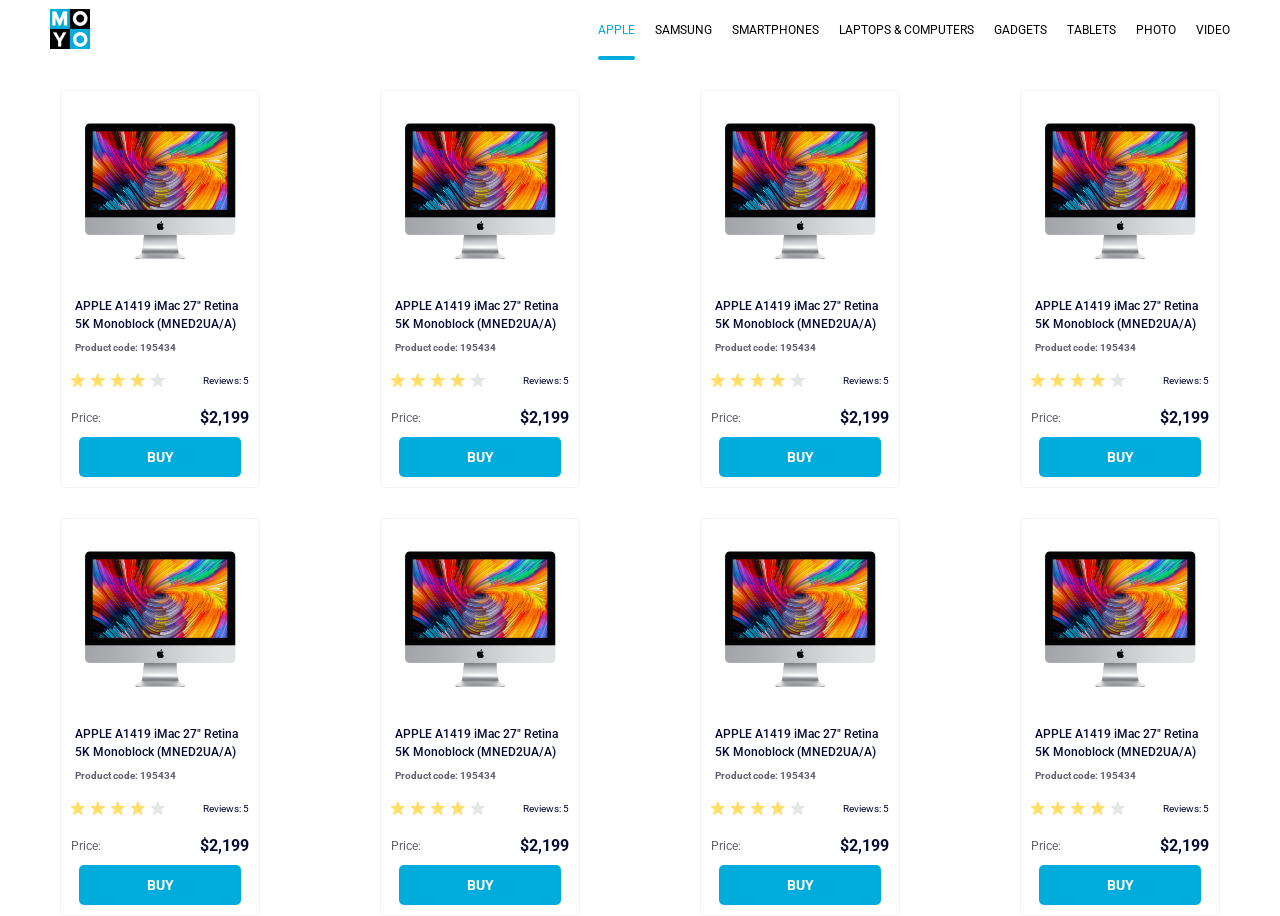
<file: index.html>
<!doctype html><html lang="en"><head><meta charset="utf-8"><meta name="viewport" content="width=device-width, initial-scale=1.0"><title>Catalog</title><link rel="preconnect" href="https://fonts.gstatic.com"><link href="https://fonts.googleapis.com/css2?family=Roboto:wght@400;500;700&display=swap" rel="stylesheet"><link rel="stylesheet" href="index.378f7b8e.css"></head><body> <header class="header"> <div class="header__logo"> <a href="#" class="header__logo-link"> <img src="logo.eddae0ff.png" alt="Moyo" class="header__logo-image"> </a> </div> <nav class="header__menu"> <ul class="header__menu-list"> <li class="header__menu-item"> <a href="#" class="header__menu-link is-active"> Apple </a> </li> <li class="header__menu-item"> <a href="#" class="header__menu-link"> Samsung </a> </li> <li class="header__menu-item"> <a href="#" class="header__menu-link"> Smartphones </a> </li> <li class="header__menu-item"> <a href="#" class="header__menu-link" data-qa="nav-hover"> Laptops & Computers </a> </li> <li class="header__menu-item"> <a href="#" class="header__menu-link"> Gadgets </a> </li> <li class="header__menu-item"> <a href="#" class="header__menu-link"> Tablets </a> </li> <li class="header__menu-item"> <a href="#" class="header__menu-link"> Photo </a> </li> <li class="header__menu-item"> <a href="#" class="header__menu-link"> Video </a> </li> </ul> </nav> </header> <div class="catalog"> <div class="card"> <div class="card__picture"> <img src="imac.202c52ff.jpeg" alt="Apple A1419" class="card__img"> </div> <div class="card__description"> <h1 class="card__caption"> APPLE A1419 iMac 27" Retina 5K Monoblock (MNED2UA/A) </h1> <h2 class="card__code">Product code: 195434</h2> </div> <div class="card__rating"> <div class="stars"> <span class="star"></span> <span class="star"></span> <span class="star"></span> <span class="star"></span> <span class="star"></span> </div> <div class="card__reviews">Reviews: 5</div> </div> <div class="card__price"> <div class="card__price-caption">Price:</div> <div class="card__price-value">$2,199</div> </div> <div class="card__button"> <a href="#" type="button" class="card__buy" data-qa="hover"> BUY </a> </div> </div> <div data-qa="card" class="card"> <div class="card__picture"> <img src="imac.202c52ff.jpeg" alt="Apple A1419" class="card__img"> </div> <div class="card__description"> <h1 class="card__caption"> APPLE A1419 iMac 27" Retina 5K Monoblock (MNED2UA/A) </h1> <h2 class="card__code">Product code: 195434</h2> </div> <div class="card__rating"> <div class="stars"> <span class="star"></span> <span class="star"></span> <span class="star"></span> <span class="star"></span> <span class="star"></span> </div> <div class="card__reviews">Reviews: 5</div> </div> <div class="card__price"> <div class="card__price-caption">Price:</div> <div class="card__price-value">$2,199</div> </div> <div class="card__button"> <a href="#" type="button" class="card__buy" data-qa="hover"> BUY </a> </div> </div> <div class="card"> <div class="card__picture"> <img src="imac.202c52ff.jpeg" alt="Apple A1419" class="card__img"> </div> <div class="card__description"> <h1 class="card__caption"> APPLE A1419 iMac 27" Retina 5K Monoblock (MNED2UA/A) </h1> <h2 class="card__code">Product code: 195434</h2> </div> <div class="card__rating"> <div class="stars"> <span class="star"></span> <span class="star"></span> <span class="star"></span> <span class="star"></span> <span class="star"></span> </div> <div class="card__reviews">Reviews: 5</div> </div> <div class="card__price"> <div class="card__price-caption">Price:</div> <div class="card__price-value">$2,199</div> </div> <div class="card__button"> <a href="#" type="button" class="card__buy" data-qa="hover"> BUY </a> </div> </div> <div data-qa="card" class="card"> <div class="card__picture"> <img src="imac.202c52ff.jpeg" alt="Apple A1419" class="card__img"> </div> <div class="card__description"> <h1 class="card__caption"> APPLE A1419 iMac 27" Retina 5K Monoblock (MNED2UA/A) </h1> <h2 class="card__code">Product code: 195434</h2> </div> <div class="card__rating"> <div class="stars"> <span class="star"></span> <span class="star"></span> <span class="star"></span> <span class="star"></span> <span class="star"></span> </div> <div class="card__reviews">Reviews: 5</div> </div> <div class="card__price"> <div class="card__price-caption">Price:</div> <div class="card__price-value">$2,199</div> </div> <div class="card__button"> <a href="#" type="button" class="card__buy" data-qa="hover"> BUY </a> </div> </div> <div data-qa="card" class="card"> <div class="card__picture"> <img src="imac.202c52ff.jpeg" alt="Apple A1419" class="card__img"> </div> <div class="card__description"> <h1 class="card__caption"> APPLE A1419 iMac 27" Retina 5K Monoblock (MNED2UA/A) </h1> <h2 class="card__code">Product code: 195434</h2> </div> <div class="card__rating"> <div class="stars"> <span class="star"></span> <span class="star"></span> <span class="star"></span> <span class="star"></span> <span class="star"></span> </div> <div class="card__reviews">Reviews: 5</div> </div> <div class="card__price"> <div class="card__price-caption">Price:</div> <div class="card__price-value">$2,199</div> </div> <div class="card__button"> <a href="#" type="button" class="card__buy" data-qa="hover"> BUY </a> </div> </div> <div data-qa="card" class="card"> <div class="card__picture"> <img src="imac.202c52ff.jpeg" alt="Apple A1419" class="card__img"> </div> <div class="card__description"> <h1 class="card__caption"> APPLE A1419 iMac 27" Retina 5K Monoblock (MNED2UA/A) </h1> <h2 class="card__code">Product code: 195434</h2> </div> <div class="card__rating"> <div class="stars"> <span class="star"></span> <span class="star"></span> <span class="star"></span> <span class="star"></span> <span class="star"></span> </div> <div class="card__reviews">Reviews: 5</div> </div> <div class="card__price"> <div class="card__price-caption">Price:</div> <div class="card__price-value">$2,199</div> </div> <div class="card__button"> <a href="#" type="button" class="card__buy" data-qa="hover"> BUY </a> </div> </div> <div class="card"> <div class="card__picture"> <img src="imac.202c52ff.jpeg" alt="Apple A1419" class="card__img"> </div> <div class="card__description"> <h1 class="card__caption"> APPLE A1419 iMac 27" Retina 5K Monoblock (MNED2UA/A) </h1> <h2 class="card__code">Product code: 195434</h2> </div> <div class="card__rating"> <div class="stars"> <span class="star"></span> <span class="star"></span> <span class="star"></span> <span class="star"></span> <span class="star"></span> </div> <div class="card__reviews">Reviews: 5</div> </div> <div class="card__price"> <div class="card__price-caption">Price:</div> <div class="card__price-value">$2,199</div> </div> <div class="card__button"> <a href="#" type="button" class="card__buy" data-qa="hover"> BUY </a> </div> </div> <div class="card"> <div class="card__picture"> <img src="imac.202c52ff.jpeg" alt="Apple A1419" class="card__img"> </div> <div class="card__description"> <h1 class="card__caption"> APPLE A1419 iMac 27" Retina 5K Monoblock (MNED2UA/A) </h1> <h2 class="card__code">Product code: 195434</h2> </div> <div class="card__rating"> <div class="stars"> <span class="star"></span> <span class="star"></span> <span class="star"></span> <span class="star"></span> <span class="star"></span> </div> <div class="card__reviews">Reviews: 5</div> </div> <div class="card__price"> <div class="card__price-caption">Price:</div> <div class="card__price-value">$2,199</div> </div> <div class="card__button"> <a href="#" type="button" class="card__buy" data-qa="hover"> BUY </a> </div> </div> </div> </body></html>
</file>
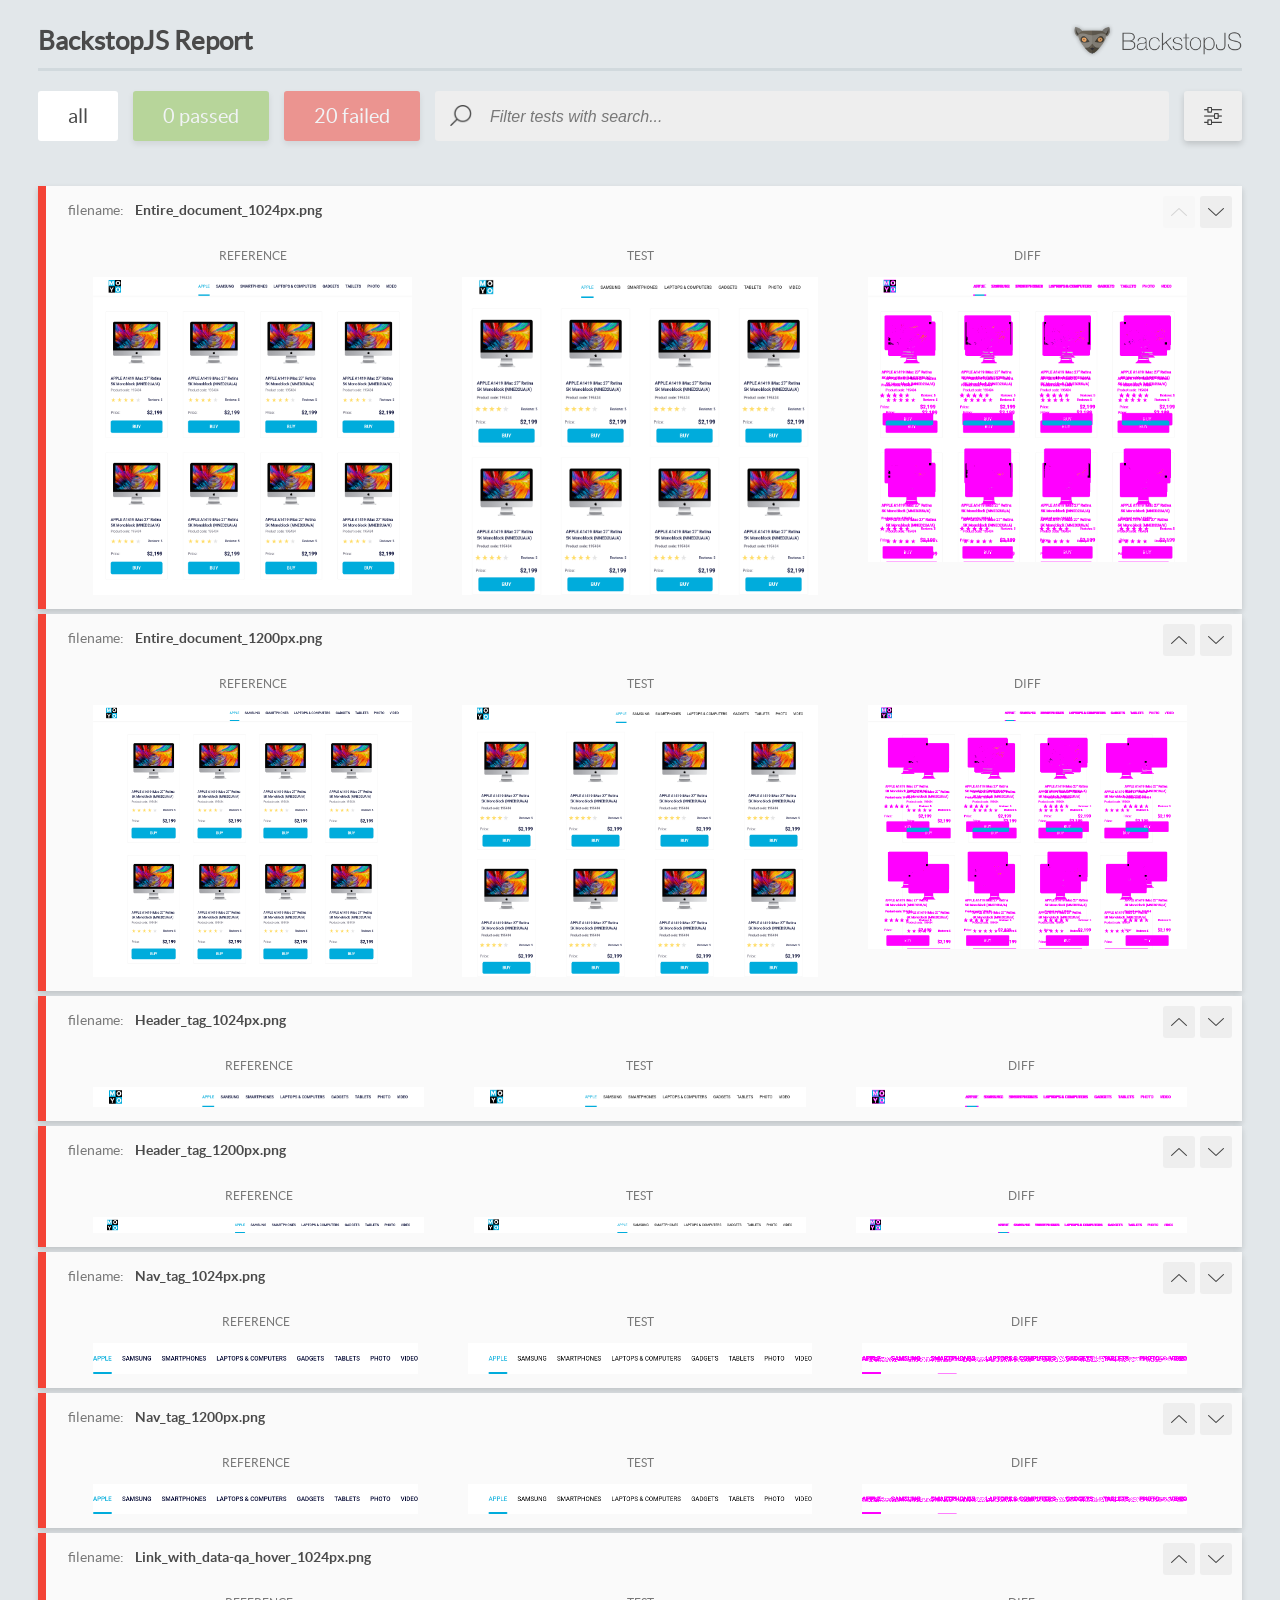
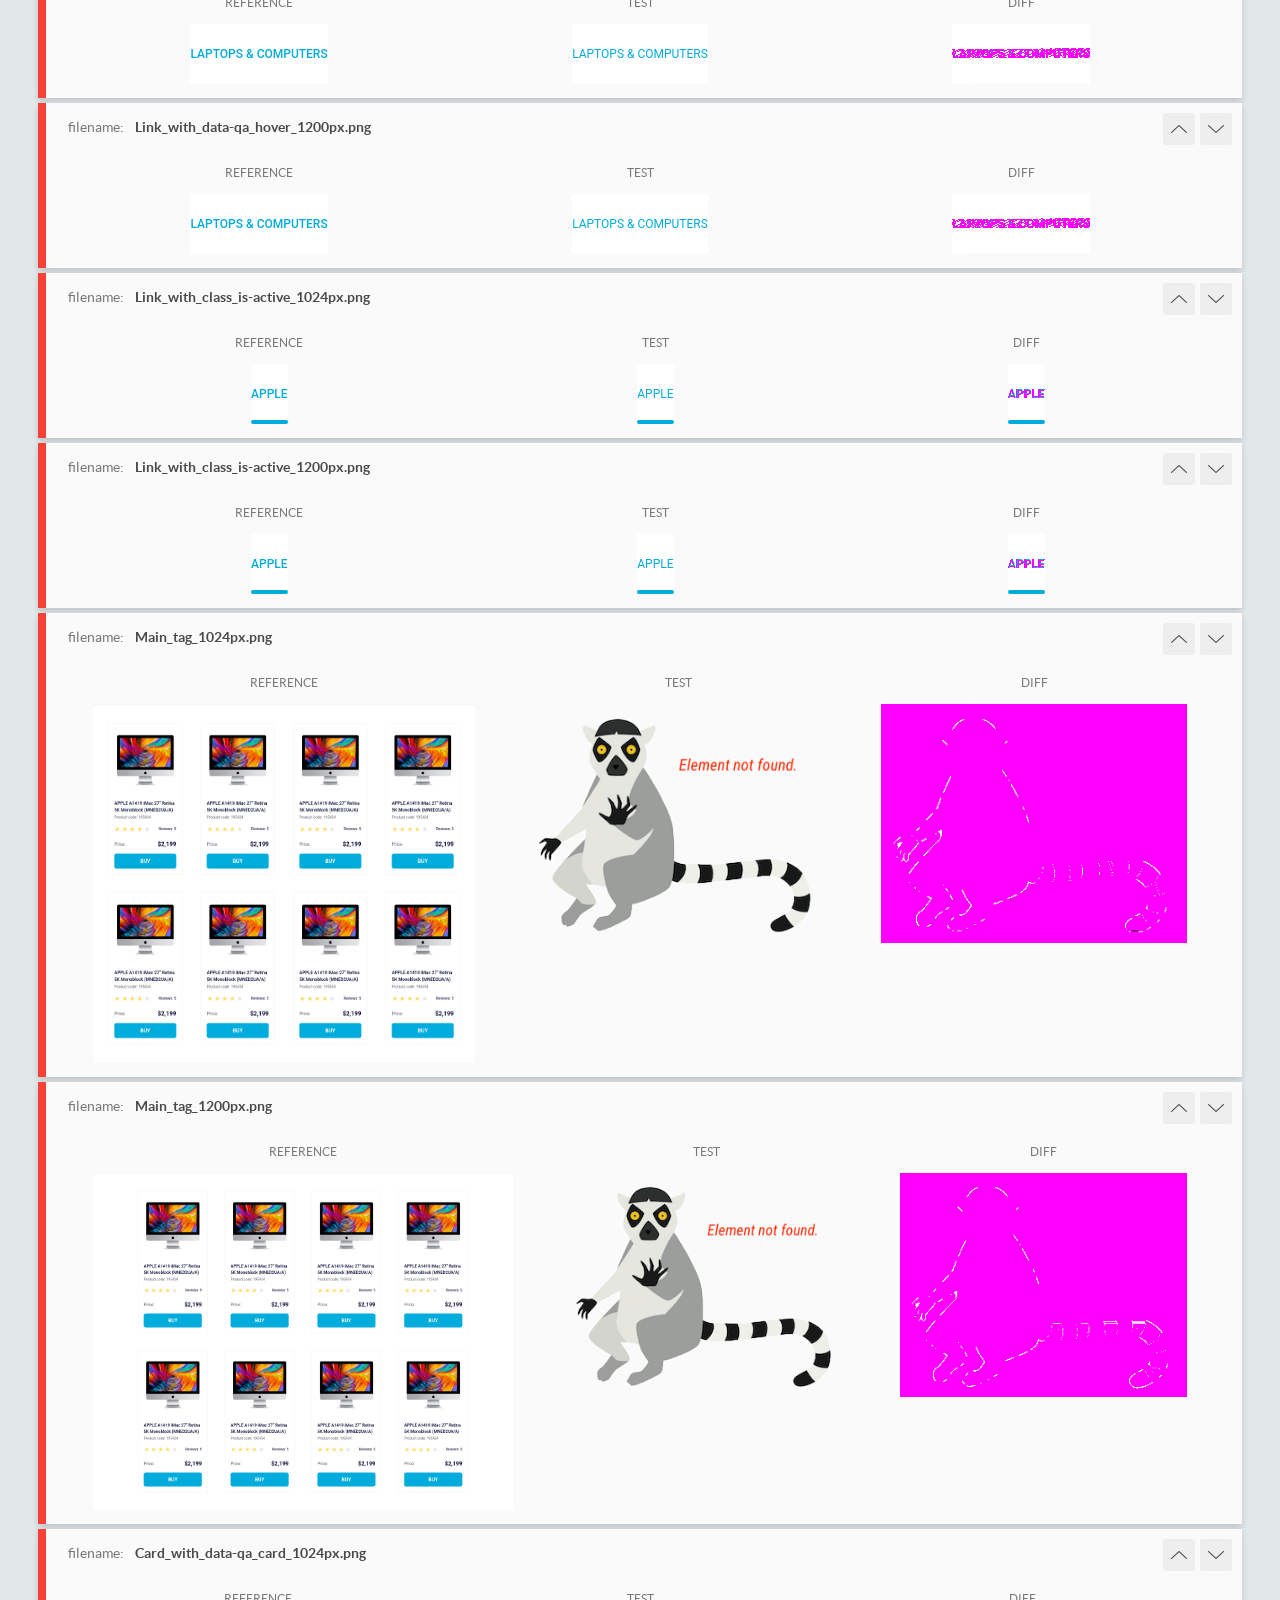
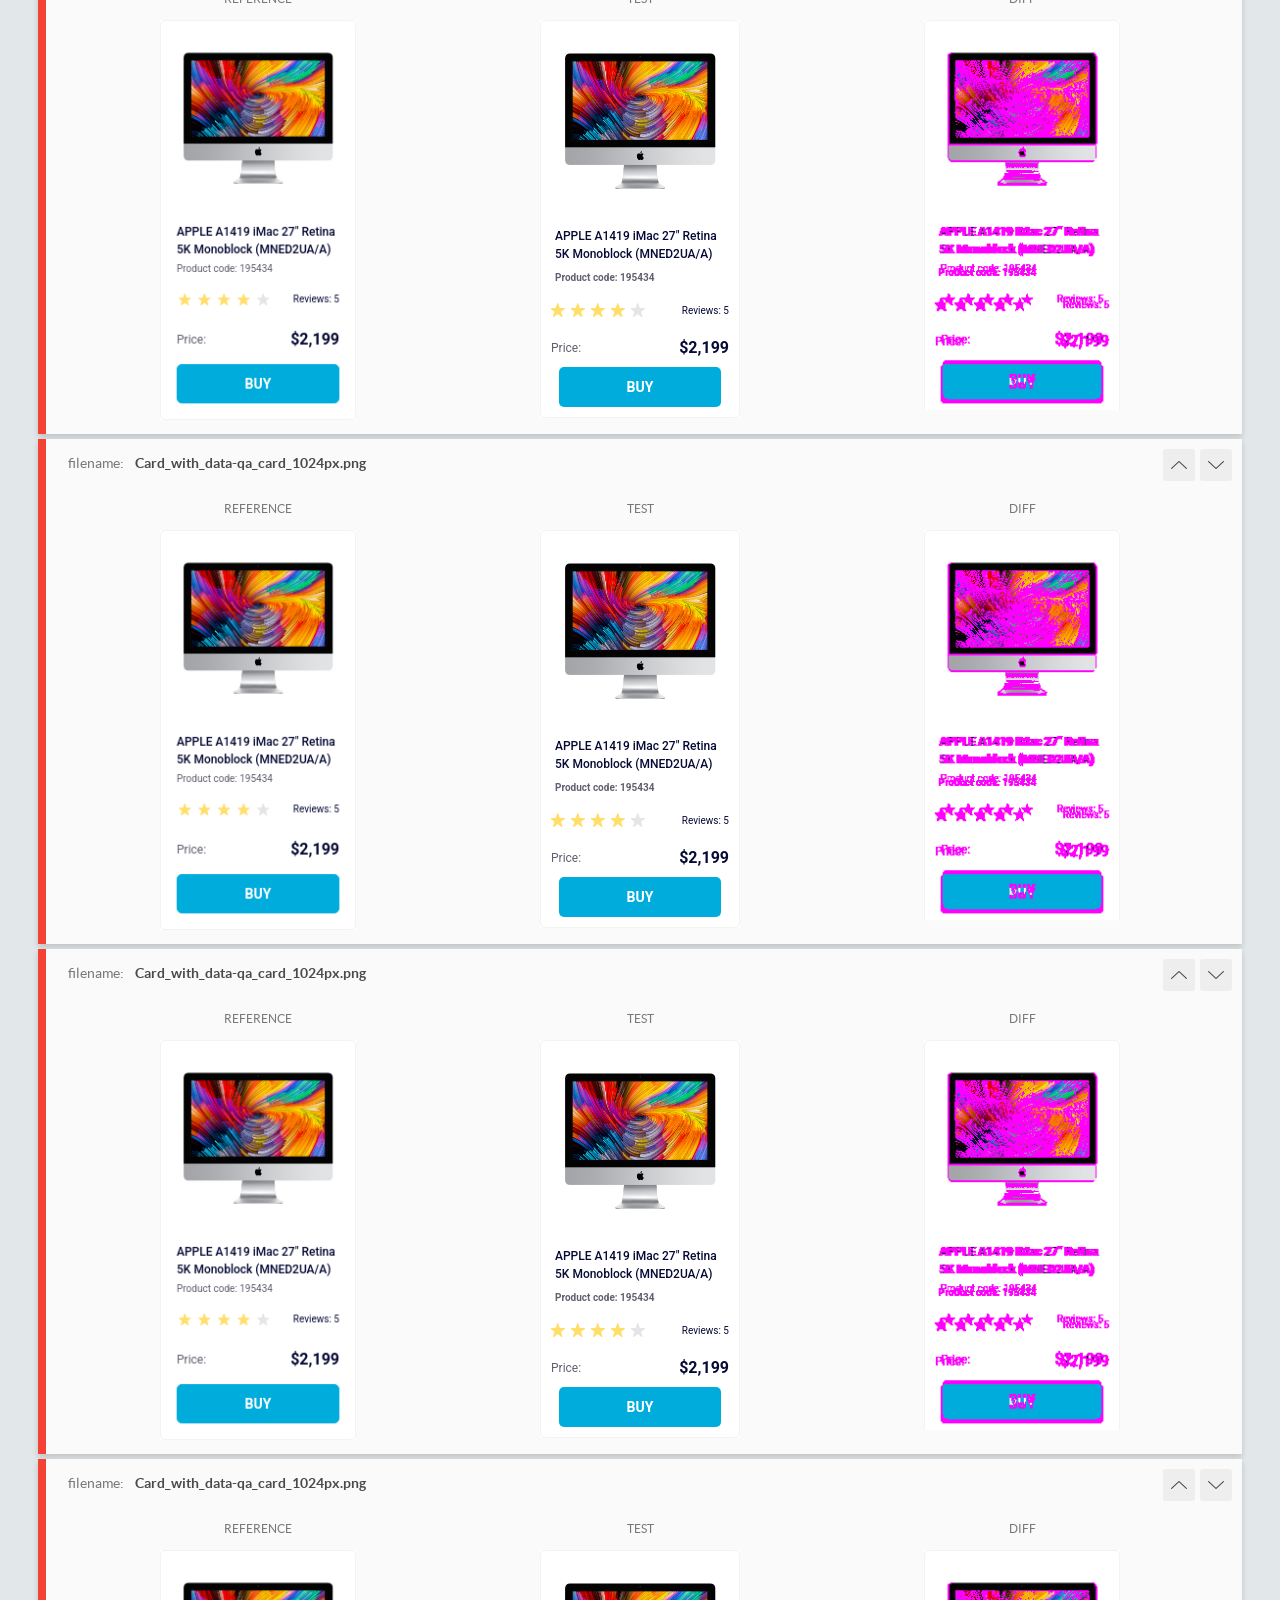
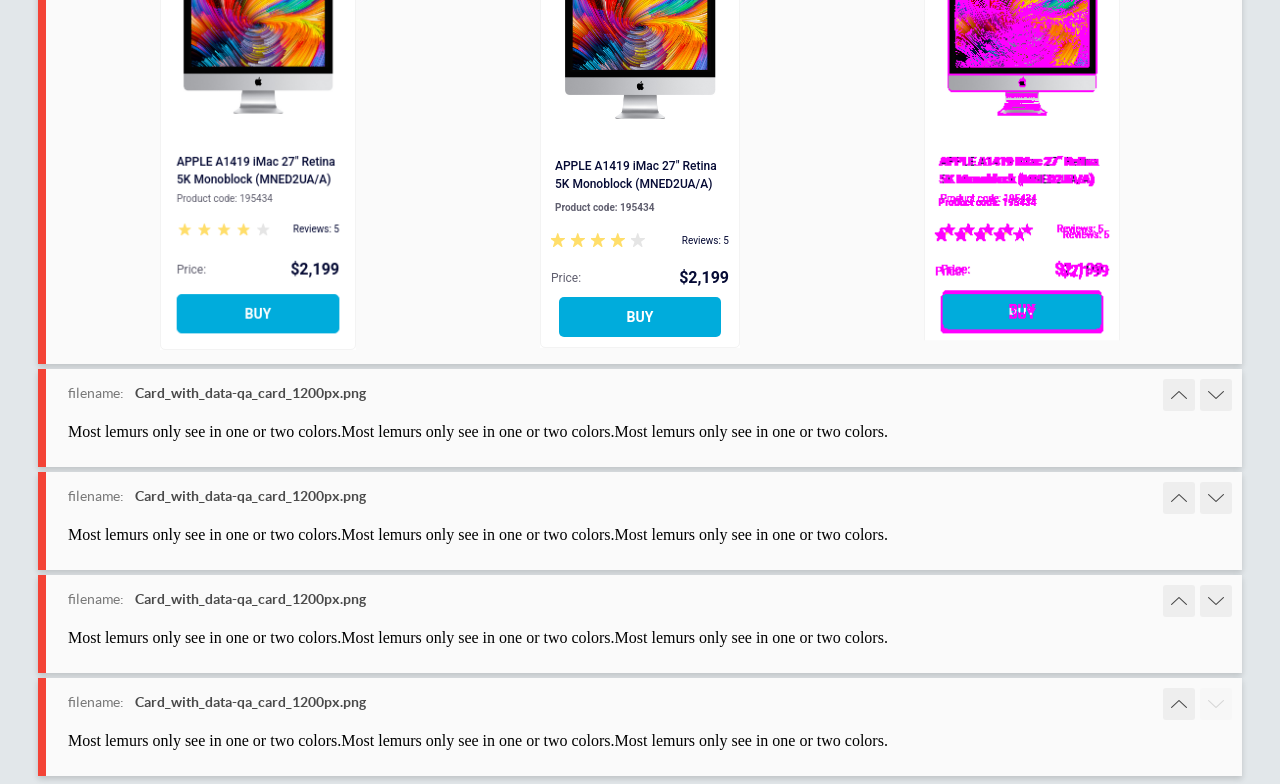
<file: report/html_report/index.html>
<!DOCTYPE html>
<html>
  <head>
    <meta charset="utf-8">
    <!-- Disable Cache -->
    <meta http-equiv="Cache-Control" content="no-cache, no-store, must-revalidate">
    <meta http-equiv="Pragma" content="no-cache">
    <meta http-equiv="Expires" content="0">

    <title>BackstopJS Report</title>

    <style>
      @font-face {
          font-family: 'latoregular';
          src: url('./assets/fonts/lato-regular-webfont.woff2') format('woff2'),
              url('./assets/fonts/lato-regular-webfont.woff') format('woff');
          font-weight: 400;
          font-style: normal;
      }
      @font-face {
          font-family: 'latobold';
          src: url('./assets/fonts/lato-bold-webfont.woff2') format('woff2'),
              url('./assets/fonts/lato-bold-webfont.woff') format('woff');
          font-weight: 700;
          font-style: normal;
      }

      .ReactModal__Body--open {
          overflow: hidden;
      }
      .ReactModal__Body--open .header {
        display: none;
      }

    </style>
  </head>
  <body style="background-color: #E2E7EA">
    <div id="root">

    </div>
    <script>
      function report (report) { // eslint-disable-line no-unused-vars
        window.tests = report;
      }
    </script>
    <script src="config.js"></script>
    <script src="index_bundle.js"></script>
  </body>
</html>
</file>
<file: index.378f7b8e.css>
.stars{gap:6px;width:100px;height:16px;display:flex}.star{background-image:url(star-active.edda4c43.svg);background-position:50%;background-repeat:no-repeat;background-size:cover;width:14px;height:14px}.star:nth-of-type(5){background-image:url(star.822d561e.svg)}.card{box-sizing:border-box;background-color:#fff;border:1px solid #f3f3f3;border-radius:5px;flex-direction:column;justify-content:center;width:200px;margin:30px auto 0;padding:32px 10px 10px;display:flex}.card__picture{margin-bottom:30px;padding:0 10px}.card__img{width:100%;height:100%}.card__description{margin-bottom:10px;padding:0 4px}.card__caption{font-size:12px;font-weight:500;line-height:18px}.card__code{color:#616070;font-size:10px;line-height:14px}.card__rating{justify-content:space-between;align-items:center;height:16px;margin-bottom:10px;display:flex}.card__reviews{font-size:10px;line-height:14px}.card__price{justify-content:space-between;align-items:center;padding:10px 0;display:flex}.card__price-caption{color:#616070;font-size:12px;line-height:18px}.card__price-value{font-size:16px;font-weight:700;line-height:18px}.card__button{height:40px;margin:0 8px}.card__buy{color:#fff;text-transform:capitalize;background-color:#00acdc;border:none;border-radius:5px;justify-content:center;align-items:center;width:100%;height:100%;font-size:14px;font-weight:700;line-height:16px;text-decoration:none;display:flex}.card__buy:hover{color:#00acdc;background-color:#fff;border:1px solid}.header{text-transform:uppercase;letter-spacing:0%;justify-content:space-between;align-items:center;height:60px;margin:0 auto;padding:0 50px;font-size:12px;line-height:100%;display:flex}.header__logo{display:inline-flex}.header__menu-list{align-items:center;margin:0;list-style:none;display:flex}.header__menu-item:not(:first-child){margin-left:20px}.header__menu-link{color:#000;margin:0;line-height:60px;text-decoration:none;display:inline-block}.header__menu-link:hover{color:var(--blue)}.is-active{color:var(--blue);position:relative}.is-active:after{content:"";background-color:var(--blue);border-radius:8px;width:100%;height:4px;position:absolute;bottom:0;left:0}.catalog{grid-template-columns:repeat(4,1fr);display:grid}:root{--blue:#00acdc}html{font-optical-sizing:auto;letter-spacing:0%;font-family:Roboto,sans-serif;font-weight:400}body{color:#060b35;margin:0}
/*# sourceMappingURL=index.378f7b8e.css.map */
</file>
